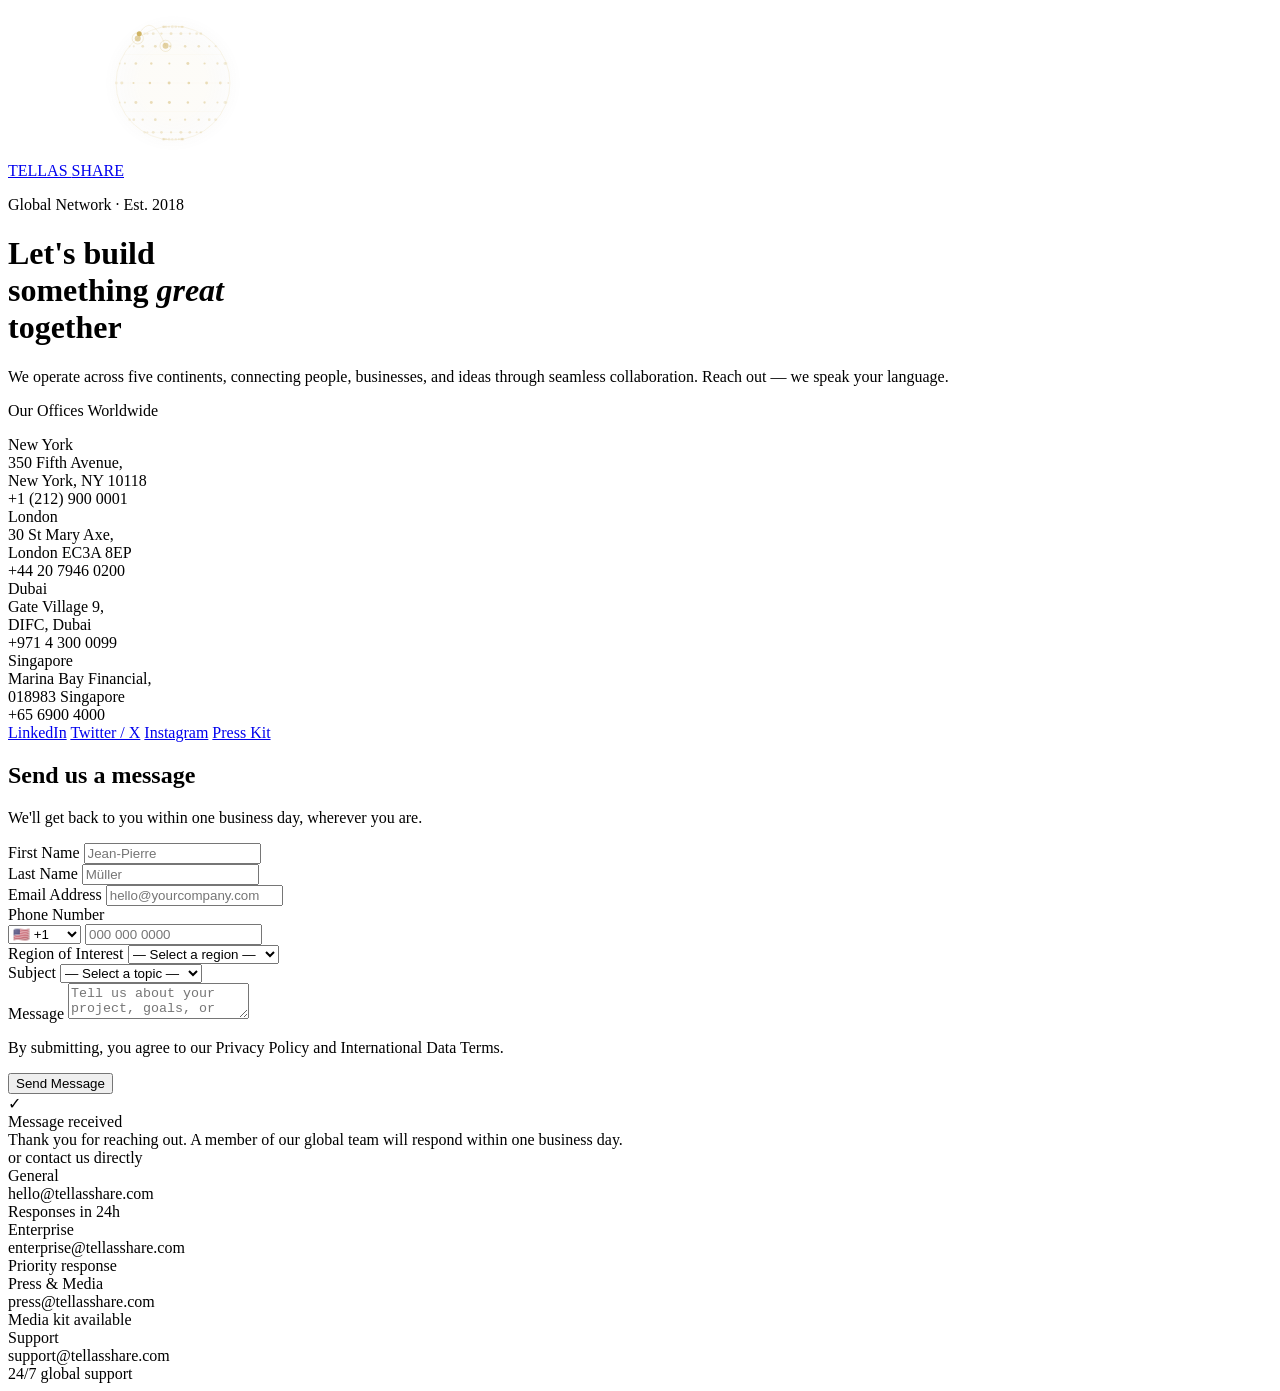
<file: contact.html>
<!DOCTYPE html>
<html lang="en">
<head>
<meta charset="UTF-8">
<meta name="viewport" content="width=device-width, initial-scale=1.0">
<title>Contact Us — Tellas Share</title>
<link href="https://fonts.googleapis.com/css2?family=Cormorant+Garamond:ital,wght@0,300;0,400;0,600;1,300&family=DM+Sans:wght@300;400;500&display=swap" rel="stylesheet">
<link href="contact.css">
</head>
<body>

<canvas id="globe-canvas"></canvas>

<div class="page">

  <!-- ══ LEFT PANEL ══ -->
  <div class="left">
    <a href="#" class="logo">
      <div class="logo-mark"></div>
      <span class="logo-text">TELLAS <span>SHARE</span></span>
    </a>

    <p class="eyebrow">Global Network · Est. 2018</p>

    <h1 class="headline">
      Let's build<br>
      something <em>great</em><br>
      together
    </h1>

    <p class="subtitle">
      We operate across five continents, connecting people, businesses,
      and ideas through seamless collaboration. Reach out — we speak your language.
    </p>

    <p class="offices-label">Our Offices Worldwide</p>

    <div class="offices">
      <div class="office">
        <div class="office-city"><span class="flag-dot"></span>New York</div>
        <div class="office-addr">350 Fifth Avenue,<br>New York, NY 10118</div>
        <div class="office-phone">+1 (212) 900 0001</div>
      </div>
      <div class="office">
        <div class="office-city"><span class="flag-dot"></span>London</div>
        <div class="office-addr">30 St Mary Axe,<br>London EC3A 8EP</div>
        <div class="office-phone">+44 20 7946 0200</div>
      </div>
      <div class="office">
        <div class="office-city"><span class="flag-dot"></span>Dubai</div>
        <div class="office-addr">Gate Village 9,<br>DIFC, Dubai</div>
        <div class="office-phone">+971 4 300 0099</div>
      </div>
      <div class="office">
        <div class="office-city"><span class="flag-dot"></span>Singapore</div>
        <div class="office-addr">Marina Bay Financial,<br>018983 Singapore</div>
        <div class="office-phone">+65 6900 4000</div>
      </div>
    </div>

    <div class="social-row">
      <a href="#" class="social-btn">LinkedIn</a>
      <a href="#" class="social-btn">Twitter / X</a>
      <a href="#" class="social-btn">Instagram</a>
      <a href="#" class="social-btn">Press Kit</a>
    </div>
  </div>

  <!-- ══ RIGHT PANEL ══ -->
  <div class="right">

    <div class="form-header">
      <h2>Send us a message</h2>
      <p>We'll get back to you within one business day, wherever you are.</p>
    </div>

    <form id="contact-form" novalidate>
      <div class="form-grid">

        <div class="field">
          <label for="fname">First Name</label>
          <input type="text" id="fname" placeholder="Jean-Pierre" required>
        </div>

        <div class="field">
          <label for="lname">Last Name</label>
          <input type="text" id="lname" placeholder="Müller" required>
        </div>

        <div class="field full">
          <label for="email">Email Address</label>
          <input type="email" id="email" placeholder="hello@yourcompany.com" required>
        </div>

        <div class="field full">
          <label>Phone Number</label>
          <div class="phone-wrap">
            <select class="phone-code" id="phone-code">
              <option value="+1">🇺🇸 +1</option>
              <option value="+44">🇬🇧 +44</option>
              <option value="+49">🇩🇪 +49</option>
              <option value="+33">🇫🇷 +33</option>
              <option value="+971">🇦🇪 +971</option>
              <option value="+65">🇸🇬 +65</option>
              <option value="+81">🇯🇵 +81</option>
              <option value="+86">🇨🇳 +86</option>
              <option value="+91">🇮🇳 +91</option>
              <option value="+55">🇧🇷 +55</option>
              <option value="+61">🇦🇺 +61</option>
              <option value="+27">🇿🇦 +27</option>
            </select>
            <input type="tel" id="phone-num" class="phone-num" placeholder="000 000 0000">
          </div>
        </div>

        <div class="field full">
          <label for="region">Region of Interest</label>
          <select id="region">
            <option value="">— Select a region —</option>
            <option>Americas</option>
            <option>Europe & Middle East</option>
            <option>Asia Pacific</option>
            <option>Africa</option>
            <option>Global / Multi-Region</option>
          </select>
        </div>

        <div class="field full">
          <label for="subject">Subject</label>
          <select id="subject">
            <option value="">— Select a topic —</option>
            <option>Partnership Inquiry</option>
            <option>Enterprise Solutions</option>
            <option>Press & Media</option>
            <option>Investor Relations</option>
            <option>Technical Support</option>
            <option>General Inquiry</option>
          </select>
        </div>

        <div class="field full">
          <label for="message">Message</label>
          <textarea id="message" placeholder="Tell us about your project, goals, or how we can help…" required></textarea>
        </div>

      </div><!-- /form-grid -->

      <div class="submit-row">
        <p class="privacy-note">By submitting, you agree to our Privacy Policy and International Data Terms.</p>
        <button type="submit" class="submit-btn">Send Message</button>
      </div>

      <div class="success-msg" id="success-msg">
        <div class="success-icon">✓</div>
        <div class="success-title">Message received</div>
        <div class="success-body">Thank you for reaching out. A member of our global team will respond within one business day.</div>
      </div>

    </form>

    <div class="form-divider"><span>or contact us directly</span></div>

    <div class="direct-contacts">
      <div class="contact-card">
        <div class="contact-card-type">General</div>
        <div class="contact-card-val">hello@tellasshare.com</div>
        <div class="contact-card-sub">Responses in 24h</div>
      </div>
      <div class="contact-card">
        <div class="contact-card-type">Enterprise</div>
        <div class="contact-card-val">enterprise@tellasshare.com</div>
        <div class="contact-card-sub">Priority response</div>
      </div>
      <div class="contact-card">
        <div class="contact-card-type">Press & Media</div>
        <div class="contact-card-val">press@tellasshare.com</div>
        <div class="contact-card-sub">Media kit available</div>
      </div>
      <div class="contact-card">
        <div class="contact-card-type">Support</div>
        <div class="contact-card-val">support@tellasshare.com</div>
        <div class="contact-card-sub">24/7 global support</div>
      </div>
    </div>

  </div><!-- /right -->
</div><!-- /page -->

<script>
/* ── GLOBE CANVAS ── */
(function() {
  const canvas = document.getElementById('globe-canvas');
  const ctx = canvas.getContext('2d');
  let W, H, cx, cy, radius, nodes = [], arcs = [], frame = 0;

  function resize() {
    W = canvas.width  = canvas.offsetWidth;
    H = canvas.height = canvas.offsetHeight;
    cx = W * 0.55;
    cy = H * 0.5;
    radius = Math.min(W, H) * 0.38;
    buildGlobe();
  }

  function buildGlobe() {
    nodes = [];
    // lat/lon grid points
    for (let lat = -80; lat <= 80; lat += 20) {
      for (let lon = -180; lon < 180; lon += 20) {
        const phi   = (90 - lat) * Math.PI / 180;
        const theta = (lon + 180) * Math.PI / 180;
        nodes.push({ lat, lon, phi, theta, pulse: Math.random() * Math.PI * 2 });
      }
    }

    // hotspot cities
    const cities = [
      { lat: 40.7, lon: -74.0 }, // New York
      { lat: 51.5, lon: -0.1 },  // London
      { lat: 25.2, lon: 55.3 },  // Dubai
      { lat: 1.35, lon: 103.8 }, // Singapore
      { lat: 48.9, lon:  2.3 },  // Paris
      { lat: 35.7, lon: 139.7 }, // Tokyo
      { lat:-33.9, lon: 18.4 },  // Cape Town
      { lat:-23.5, lon:-46.6 },  // São Paulo
    ];

    arcs = [];
    for (let i = 0; i < cities.length; i++) {
      for (let j = i + 1; j < cities.length; j++) {
        if (Math.random() < 0.45) {
          arcs.push({ from: cities[i], to: cities[j], progress: Math.random(), speed: 0.002 + Math.random() * 0.003 });
        }
      }
    }
  }

  function project(phi, theta, tilt) {
    // simple spherical projection with Y-axis rotation
    const x0 = Math.sin(phi) * Math.cos(theta);
    const y0 = -Math.cos(phi);
    const z0 = Math.sin(phi) * Math.sin(theta);
    // rotate around Y
    const sinR = Math.sin(tilt), cosR = Math.cos(tilt);
    const x1 = x0 * cosR + z0 * sinR;
    const y1 = y0;
    const z1 = -x0 * sinR + z0 * cosR;
    return { x: cx + x1 * radius, y: cy + y1 * radius, z: z1 };
  }

  function cityProject(lat, lon, tilt) {
    const phi   = (90 - lat) * Math.PI / 180;
    const theta = (lon + 180) * Math.PI / 180;
    return project(phi, theta, tilt);
  }

  function lerp(a, b, t) { return a + (b - a) * t; }

  function draw() {
    ctx.clearRect(0, 0, W, H);
    const tilt = frame * 0.0015;

    // outer glow
    const grd = ctx.createRadialGradient(cx, cy, radius * 0.6, cx, cy, radius * 1.2);
    grd.addColorStop(0, 'rgba(201,168,76,0.04)');
    grd.addColorStop(1, 'transparent');
    ctx.fillStyle = grd;
    ctx.fillRect(0, 0, W, H);

    // globe circle
    ctx.beginPath();
    ctx.arc(cx, cy, radius, 0, Math.PI * 2);
    ctx.strokeStyle = 'rgba(201,168,76,0.12)';
    ctx.lineWidth = 1;
    ctx.stroke();

    // grid dots
    nodes.forEach(n => {
      const p = project(n.phi, n.theta, tilt);
      if (p.z < -0.1) return; // back face cull
      const alpha = 0.15 + p.z * 0.45;
      const pulsed = 0.5 + 0.5 * Math.sin(n.pulse + frame * 0.02);
      ctx.beginPath();
      ctx.arc(p.x, p.y, 1 + pulsed * 0.5, 0, Math.PI * 2);
      ctx.fillStyle = `rgba(201,168,76,${alpha * 0.7})`;
      ctx.fill();
    });

    // latitude lines (dashed)
    for (let lat = -60; lat <= 60; lat += 30) {
      ctx.beginPath();
      let first = true;
      for (let lon = -180; lon <= 180; lon += 4) {
        const phi   = (90 - lat) * Math.PI / 180;
        const theta = (lon + 180) * Math.PI / 180;
        const p = project(phi, theta, tilt);
        if (p.z < 0) { first = true; continue; }
        if (first) { ctx.moveTo(p.x, p.y); first = false; }
        else ctx.lineTo(p.x, p.y);
      }
      ctx.strokeStyle = 'rgba(201,168,76,0.06)';
      ctx.lineWidth = 0.5;
      ctx.stroke();
    }

    // arcs between cities
    arcs.forEach(arc => {
      arc.progress += arc.speed;
      if (arc.progress > 1.4) arc.progress = -0.2;

      const from = cityProject(arc.from.lat, arc.from.lon, tilt);
      const to   = cityProject(arc.to.lat,   arc.to.lon,   tilt);
      if (from.z < 0 || to.z < 0) return;

      // draw moving particle along great circle approximation
      const t = Math.max(0, Math.min(1, arc.progress));
      const px = lerp(from.x, to.x, t);
      const py = lerp(from.y, to.y, t) - Math.sin(t * Math.PI) * 30;

      // trail
      ctx.beginPath();
      ctx.moveTo(from.x, from.y);
      const mid = { x: (from.x + to.x) / 2, y: (from.y + to.y) / 2 - 30 };
      ctx.quadraticCurveTo(mid.x, mid.y, px, py);
      ctx.strokeStyle = `rgba(201,168,76,0.18)`;
      ctx.lineWidth = 0.8;
      ctx.stroke();

      // particle
      ctx.beginPath();
      ctx.arc(px, py, 2.5, 0, Math.PI * 2);
      ctx.fillStyle = 'rgba(201,168,76,0.85)';
      ctx.fill();

      // city dots
      [from, to].forEach(pt => {
        ctx.beginPath();
        ctx.arc(pt.x, pt.y, 3, 0, Math.PI * 2);
        ctx.fillStyle = 'rgba(201,168,76,0.5)';
        ctx.fill();
        ctx.beginPath();
        ctx.arc(pt.x, pt.y, 5 + Math.sin(frame * 0.04) * 2, 0, Math.PI * 2);
        ctx.strokeStyle = 'rgba(201,168,76,0.2)';
        ctx.lineWidth = 1;
        ctx.stroke();
      });
    });

    frame++;
    requestAnimationFrame(draw);
  }

  window.addEventListener('resize', resize);
  resize();
  draw();
})();

/* ── FORM SUBMISSION ── */
document.getElementById('contact-form').addEventListener('submit', function(e) {
  e.preventDefault();

  const fname   = document.getElementById('fname').value.trim();
  const email   = document.getElementById('email').value.trim();
  const message = document.getElementById('message').value.trim();

  if (!fname || !email || !message) {
    // simple shake on empty required fields
    [document.getElementById('fname'), document.getElementById('email'), document.getElementById('message')]
      .forEach(el => {
        if (!el.value.trim()) {
          el.style.borderColor = '#c9584c';
          el.addEventListener('input', () => el.style.borderColor = '', { once: true });
        }
      });
    return;
  }

  const btn = this.querySelector('.submit-btn');
  btn.textContent = 'Sending…';
  btn.disabled = true;

  setTimeout(() => {
    this.querySelector('.form-grid').style.display = 'none';
    this.querySelector('.submit-row').style.display = 'none';
    const msg = document.getElementById('success-msg');
    msg.classList.add('show');
  }, 1400);
});
</script>
</body>
</html>
</file>
<file: contact.css>
:root {
    --bg: #070c18;
    --surface: #0d1526;
    --gold: #c9a84c;
    --gold-light: #e8c96e;
    --gold-dim: rgba(201,168,76,0.15);
    --text: #e8e2d5;
    --muted: #8a8278;
    --border: rgba(201,168,76,0.2);
    --accent: #1a2a50;
  }

  *, *::before, *::after { box-sizing: border-box; margin: 0; padding: 0; }

  html { scroll-behavior: smooth; }

  body {
    background: var(--bg);
    color: var(--text);
    font-family: 'DM Sans', sans-serif;
    font-weight: 300;
    min-height: 100vh;
    overflow-x: hidden;
  }

  /* ── CANVAS BACKGROUND ── */
  #globe-canvas {
    position: fixed;
    top: 0; right: 0;
    width: 65vw; height: 100vh;
    opacity: 0.35;
    pointer-events: none;
    z-index: 0;
  }

  /* ── GRAIN OVERLAY ── */
  body::after {
    content: '';
    position: fixed;
    inset: 0;
    background-image: url("data:image/svg+xml,%3Csvg viewBox='0 0 256 256' xmlns='http://www.w3.org/2000/svg'%3E%3Cfilter id='noise'%3E%3CfeTurbulence type='fractalNoise' baseFrequency='0.9' numOctaves='4' stitchTiles='stitch'/%3E%3C/filter%3E%3Crect width='100%25' height='100%25' filter='url(%23noise)' opacity='0.04'/%3E%3C/svg%3E");
    opacity: 0.4;
    pointer-events: none;
    z-index: 1;
  }

  /* ── LAYOUT ── */
  .page {
    position: relative;
    z-index: 2;
    display: grid;
    grid-template-columns: 1fr 1fr;
    min-height: 100vh;
  }

  /* ── LEFT PANEL ── */
  .left {
    padding: 60px 64px 60px 72px;
    display: flex;
    flex-direction: column;
    gap: 0;
    border-right: 1px solid var(--border);
  }

  .logo {
    display: flex;
    align-items: center;
    gap: 10px;
    margin-bottom: 72px;
    text-decoration: none;
  }

  .logo-mark {
    width: 36px; height: 36px;
    border: 1.5px solid var(--gold);
    border-radius: 50%;
    display: flex; align-items: center; justify-content: center;
    position: relative;
  }

  .logo-mark::before {
    content: '';
    width: 14px; height: 14px;
    border-radius: 50%;
    border: 1.5px solid var(--gold);
    transform: scaleX(0.5);
  }

  .logo-mark::after {
    content: '';
    position: absolute;
    width: 100%; height: 1.5px;
    background: var(--gold);
    top: 50%; transform: translateY(-50%);
  }

  .logo-text {
    font-family: 'Cormorant Garamond', serif;
    font-size: 22px;
    font-weight: 600;
    letter-spacing: 0.12em;
    color: var(--text);
  }

  .logo-text span { color: var(--gold); }

  .eyebrow {
    font-size: 11px;
    letter-spacing: 0.3em;
    text-transform: uppercase;
    color: var(--gold);
    margin-bottom: 20px;
    opacity: 0;
    animation: fadeUp 0.8s 0.2s forwards;
  }

  .headline {
    font-family: 'Cormorant Garamond', serif;
    font-size: clamp(44px, 5vw, 68px);
    font-weight: 300;
    line-height: 1.08;
    letter-spacing: -0.02em;
    margin-bottom: 28px;
    opacity: 0;
    animation: fadeUp 0.8s 0.35s forwards;
  }

  .headline em {
    font-style: italic;
    color: var(--gold-light);
  }

  .subtitle {
    font-size: 15px;
    line-height: 1.7;
    color: var(--muted);
    max-width: 380px;
    margin-bottom: 56px;
    opacity: 0;
    animation: fadeUp 0.8s 0.5s forwards;
  }

  /* ── OFFICES ── */
  .offices-label {
    font-size: 10px;
    letter-spacing: 0.3em;
    text-transform: uppercase;
    color: var(--gold);
    margin-bottom: 24px;
    opacity: 0;
    animation: fadeUp 0.8s 0.65s forwards;
  }

  .offices {
    display: grid;
    grid-template-columns: 1fr 1fr;
    gap: 24px;
    opacity: 0;
    animation: fadeUp 0.8s 0.8s forwards;
  }

  .office {
    padding: 20px;
    border: 1px solid var(--border);
    border-radius: 4px;
    background: rgba(13,21,38,0.6);
    transition: border-color 0.3s, background 0.3s;
    cursor: default;
  }

  .office:hover {
    border-color: var(--gold);
    background: var(--gold-dim);
  }

  .office-city {
    font-family: 'Cormorant Garamond', serif;
    font-size: 18px;
    font-weight: 600;
    letter-spacing: 0.05em;
    margin-bottom: 6px;
    color: var(--text);
  }

  .office-addr {
    font-size: 12px;
    color: var(--muted);
    line-height: 1.6;
  }

  .office-phone {
    font-size: 12px;
    color: var(--gold);
    margin-top: 8px;
    letter-spacing: 0.05em;
  }

  /* ── FLAG DOT ── */
  .flag-dot {
    display: inline-block;
    width: 8px; height: 8px;
    border-radius: 50%;
    background: var(--gold);
    margin-right: 6px;
    opacity: 0.7;
    vertical-align: middle;
  }

  /* ── SOCIAL ROW ── */
  .social-row {
    margin-top: auto;
    padding-top: 48px;
    display: flex;
    gap: 20px;
    opacity: 0;
    animation: fadeUp 0.8s 1s forwards;
  }

  .social-btn {
    font-size: 11px;
    letter-spacing: 0.2em;
    text-transform: uppercase;
    color: var(--muted);
    text-decoration: none;
    transition: color 0.3s;
    padding-bottom: 2px;
    border-bottom: 1px solid transparent;
    transition: color 0.3s, border-color 0.3s;
  }

  .social-btn:hover { color: var(--gold); border-bottom-color: var(--gold); }

  /* ── RIGHT PANEL (FORM) ── */
  .right {
    padding: 60px 72px 60px 64px;
    display: flex;
    flex-direction: column;
    justify-content: center;
  }

  .form-header {
    margin-bottom: 44px;
    opacity: 0;
    animation: fadeUp 0.8s 0.4s forwards;
  }

  .form-header h2 {
    font-family: 'Cormorant Garamond', serif;
    font-size: 32px;
    font-weight: 300;
    margin-bottom: 8px;
  }

  .form-header p { font-size: 14px; color: var(--muted); }

  /* ── FORM FIELDS ── */
  .form-grid {
    display: grid;
    grid-template-columns: 1fr 1fr;
    gap: 20px;
    opacity: 0;
    animation: fadeUp 0.8s 0.55s forwards;
  }

  .field { display: flex; flex-direction: column; gap: 8px; }
  .field.full { grid-column: 1 / -1; }

  label {
    font-size: 10px;
    letter-spacing: 0.25em;
    text-transform: uppercase;
    color: var(--gold);
  }

  input, select, textarea {
    background: var(--surface);
    border: 1px solid var(--border);
    border-radius: 3px;
    padding: 13px 16px;
    color: var(--text);
    font-family: 'DM Sans', sans-serif;
    font-size: 14px;
    font-weight: 300;
    outline: none;
    transition: border-color 0.3s, background 0.3s;
    appearance: none;
  }

  input::placeholder, textarea::placeholder { color: var(--muted); opacity: 0.6; }

  input:focus, select:focus, textarea:focus {
    border-color: var(--gold);
    background: var(--gold-dim);
  }

  select {
    background-image: url("data:image/svg+xml,%3Csvg xmlns='http://www.w3.org/2000/svg' width='12' height='8' viewBox='0 0 12 8'%3E%3Cpath d='M1 1l5 5 5-5' stroke='%23c9a84c' stroke-width='1.5' fill='none'/%3E%3C/svg%3E");
    background-repeat: no-repeat;
    background-position: right 16px center;
    cursor: pointer;
    color: var(--text);
  }

  select option { background: #0d1526; color: var(--text); }

  textarea { resize: vertical; min-height: 110px; }

  /* Phone with flag */
  .phone-wrap {
    display: flex; gap: 8px;
  }

  .phone-code {
    width: 105px;
    flex-shrink: 0;
  }

  .phone-num { flex: 1; }

  /* ── SUBMIT ── */
  .submit-row {
    margin-top: 28px;
    display: flex;
    align-items: center;
    justify-content: space-between;
    gap: 16px;
    opacity: 0;
    animation: fadeUp 0.8s 0.7s forwards;
  }

  .privacy-note {
    font-size: 12px;
    color: var(--muted);
    line-height: 1.5;
    max-width: 240px;
  }

  .submit-btn {
    flex-shrink: 0;
    background: var(--gold);
    color: #070c18;
    border: none;
    padding: 15px 36px;
    font-family: 'DM Sans', sans-serif;
    font-size: 12px;
    font-weight: 500;
    letter-spacing: 0.2em;
    text-transform: uppercase;
    cursor: pointer;
    border-radius: 2px;
    transition: background 0.3s, transform 0.2s;
    position: relative;
    overflow: hidden;
  }

  .submit-btn::after {
    content: '';
    position: absolute;
    inset: 0;
    background: rgba(255,255,255,0.15);
    transform: translateX(-100%);
    transition: transform 0.4s;
  }

  .submit-btn:hover { background: var(--gold-light); transform: translateY(-1px); }
  .submit-btn:hover::after { transform: translateX(0); }
  .submit-btn:active { transform: translateY(0); }

  /* ── SUCCESS STATE ── */
  .success-msg {
    display: none;
    flex-direction: column;
    align-items: flex-start;
    gap: 12px;
    padding: 28px;
    border: 1px solid var(--gold);
    border-radius: 4px;
    background: var(--gold-dim);
    margin-top: 24px;
    animation: fadeUp 0.5s forwards;
  }

  .success-msg.show { display: flex; }

  .success-icon {
    width: 40px; height: 40px;
    border: 1.5px solid var(--gold);
    border-radius: 50%;
    display: flex; align-items: center; justify-content: center;
    font-size: 18px;
  }

  .success-title {
    font-family: 'Cormorant Garamond', serif;
    font-size: 22px;
    font-weight: 600;
    color: var(--gold-light);
  }

  .success-body { font-size: 14px; color: var(--muted); }

  /* ── DIVIDER LINE ── */
  .form-divider {
    display: flex;
    align-items: center;
    gap: 16px;
    margin: 32px 0;
    opacity: 0;
    animation: fadeUp 0.8s 0.65s forwards;
  }

  .form-divider::before, .form-divider::after {
    content: '';
    flex: 1;
    height: 1px;
    background: var(--border);
  }

  .form-divider span {
    font-size: 11px;
    letter-spacing: 0.2em;
    text-transform: uppercase;
    color: var(--muted);
  }

  /* ── DIRECT CONTACTS ── */
  .direct-contacts {
    display: grid;
    grid-template-columns: 1fr 1fr;
    gap: 16px;
    opacity: 0;
    animation: fadeUp 0.8s 0.75s forwards;
  }

  .contact-card {
    padding: 18px;
    border: 1px solid var(--border);
    border-radius: 4px;
    display: flex;
    flex-direction: column;
    gap: 6px;
    transition: border-color 0.3s;
  }

  .contact-card:hover { border-color: var(--gold); }

  .contact-card-type {
    font-size: 10px;
    letter-spacing: 0.25em;
    text-transform: uppercase;
    color: var(--gold);
  }

  .contact-card-val {
    font-size: 14px;
    color: var(--text);
  }

  .contact-card-sub { font-size: 11px; color: var(--muted); }

  /* ── ANIMATIONS ── */
  @keyframes fadeUp {
    from { opacity: 0; transform: translateY(18px); }
    to   { opacity: 1; transform: translateY(0); }
  }

  /* ── RESPONSIVE ── */
  @media (max-width: 900px) {
    .page { grid-template-columns: 1fr; }
    .left { border-right: none; border-bottom: 1px solid var(--border); padding: 48px 32px; }
    .right { padding: 48px 32px 64px; }
    #globe-canvas { width: 100vw; height: 50vh; top: auto; bottom: 0; opacity: 0.2; }
    .offices { grid-template-columns: 1fr 1fr; }
    .form-grid { grid-template-columns: 1fr; }
    .field.full { grid-column: 1; }
    .direct-contacts { grid-template-columns: 1fr; }
  }

  @media (max-width: 480px) {
    .offices { grid-template-columns: 1fr; }
    .submit-row { flex-direction: column; align-items: stretch; }
    .submit-btn { text-align: center; }
  }
</file>
